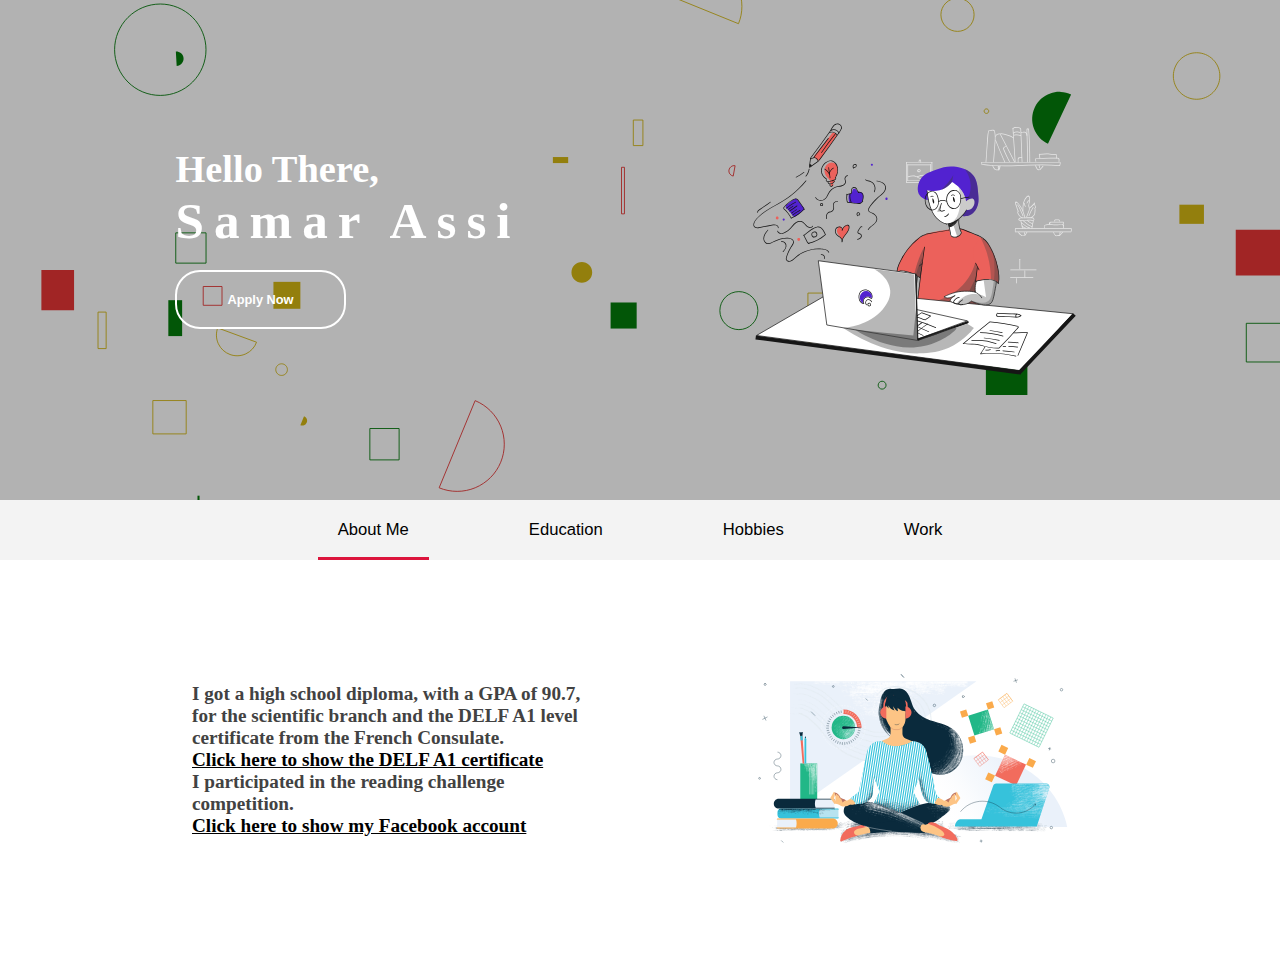
<file: index.html>
<!DOCTYPE html>
<html lang="en">
    <head>
        <title>Samar Assi</title>
        <meta charset="UTF-8">
        <meta http-equiv="X-UA-compatible" content="IE=edge">
        <meta name="viewport" content="width=device-width, initial-scale=1.0">    
        <link rel="stylesheet" href="style.css">
        <script src="app.js" defer></script>   
    </head>
    <body>
        <div class="header">
            <div class="text">
                <h1>
                    <span class="hello">Hello There,</span>
                    <br>
                    <span class="name">Samar Assi</span>
                </h1>
                <button onclick="myfunction()">Apply Now</button>
            </div>
            <img src="blogging.svg" alt="me">
        </div>

        <div class="nav">
            <button onclick="print(0)" class="border">About Me</button>
            <button onclick="print(1)">Education</button>
            <button onclick="print(2)">Hobbies</button>
            <button onclick="print(3)">Work</button>
        </div>

        <div class="about-container">
            <div class="about">
                <div class="text">
                    <p>
                    I got a high school diploma, with a GPA of 90.7,<br> for the scientific branch and the DELF A1 level certificate from the French Consulate.<br>
                   <a href="DELF.jpeg" target="_blank">Click here to show the DELF A1 certificate</a>
                   <br>
                   I participated in the reading challenge competition.
                   <br>
                   <a href="https://www.facebook.com/profile.php?id=100004781087890" target="_blank">Click here to show my Facebook account</a> 
                   </p>
                </div>
                <img src="learning.svg" alt="me">
            </div>

            <div class="about">
                <div class="text">
                    <ol>
                        <li><b>I graduated from Bedia Girls' Secondary School,<br> the scientific branch, with a GPA of 90.7 .</b></li>
                        <li><b>I entered An-Najah Nationl University to study computer science (CS) in 2019,<br> and I'm still studying it.</b></li>
                     </ol>
                </div>
                <img src="education.svg" alt="me">
            </div>

            <div class="about">
                <div class="text">
                    <ol>
                        <li>Drawing.</li>
                        <li>Reading a novels (The three musketeers , Anna Karenia).</li>
                        <li>
                           Playing sports such as:
                           <ul>
                              <li>Swimming.</li>
                              <li>Tinnes.</li>
                             </ul>
                         </li>
                    </ol>
                </div>
                <img src="hobbie.svg" alt="me">
            </div>

            <div class="about">
                <div class="text">
                    <ol>
                        <li>Still no job experience.</li>
                    </ol>
                </div>
                <img src="work.svg" alt="me">
            </div>
        </div>
    </body>
</html>
</file>
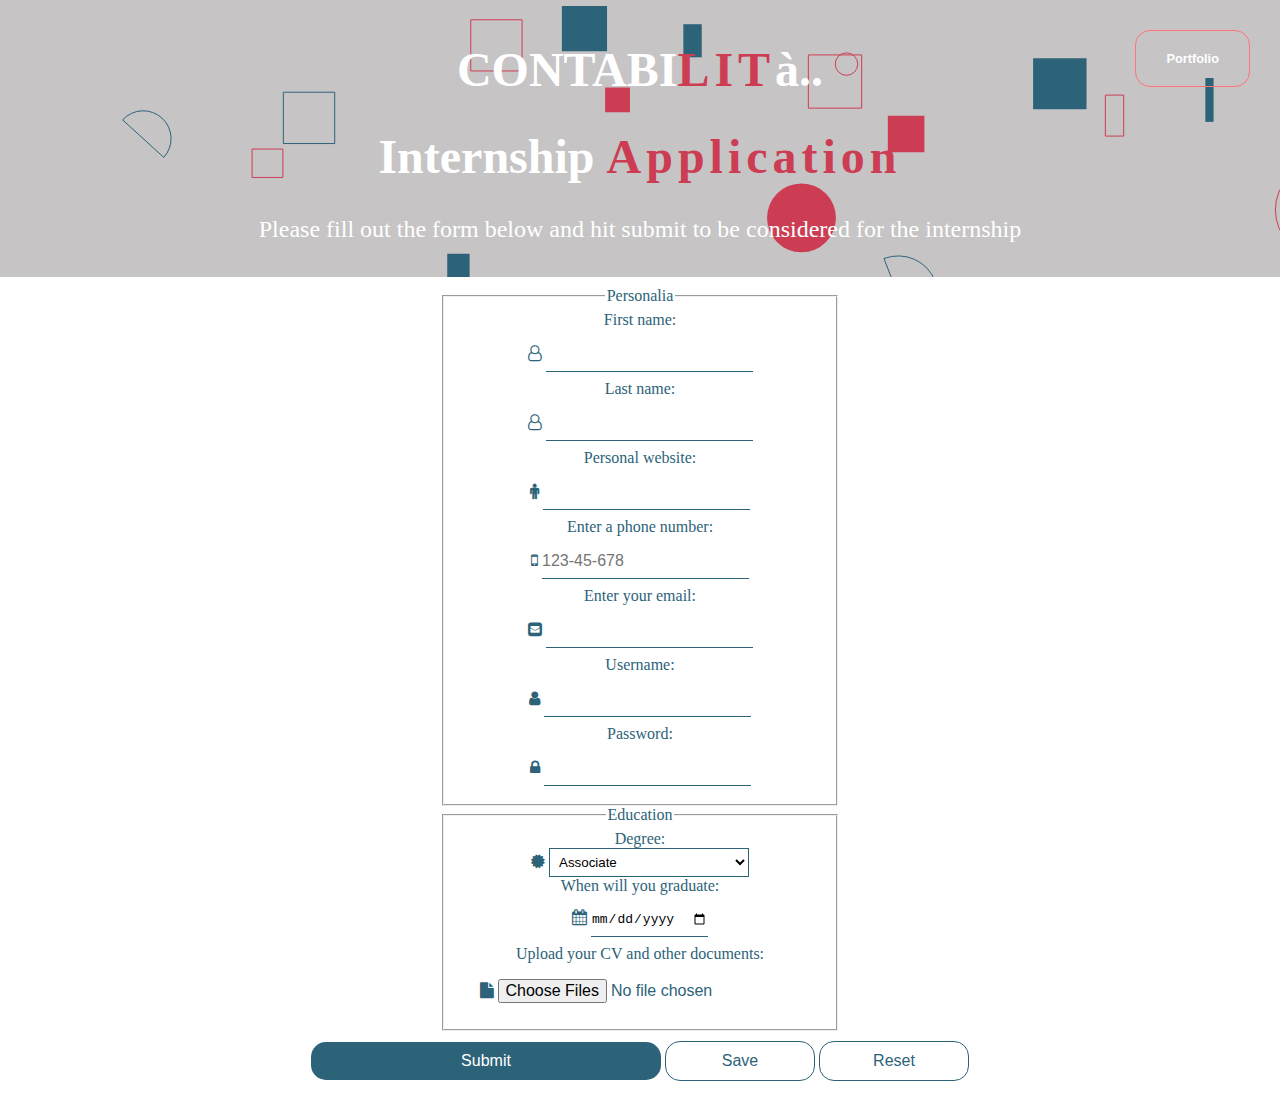
<file: form.html>
<!DOCTYPE html>
<html lang="en">
    <head>
        <title>Form</title>
        <meta charset="UTF-8">
        <meta http-equiv="X-UA-compatible" content="IE=edge">
        <meta name="viewport" content="width=device-width, initial-scale=1.0"> 
        <script src="app.js" defer></script>
        <style>
            @import url(https://maxcdn.bootstrapcdn.com/font-awesome/4.7.0/css/font-awesome.min.css);
            body{
                color:rgb(44, 99, 121);
                padding: 0;
                margin: 0;
                text-align: center;
            }
            .form{
                margin-bottom: 30px;
            }
            .red-border{
                border-bottom: 1px solid red;
            }
            .personal{
                width: 400px;
                margin: 0 auto;/*even align the form in center*/
                font-size: 100%;
                margin-top: 10px;
                margin-bottom: 10px;
            }
            .head{
                margin: 0;
                padding: 10px;
                background-image: url(Colored\ Shapes\ \(1\).svg);
                color: white;
                font-size: 150%;
            }
            span{
                color: rgb(204, 61, 83);
                letter-spacing: 5px;
            }
            fieldset input{
                border: none;
                border-bottom: 1px solid rgb(44, 99, 121);
                outline: none;
                cursor: pointer;
                overflow: hidden;
                padding: 8px 0;
                margin: 8px 0;
                font-size: 100%;
            }
            .submit{
                width: 350px;
                background-color: rgb(44, 99, 121);
                color: white;
                border: none;
                border-radius: 15px;
                padding: 10px;
                font-size: 100%;
                cursor: pointer;
                transition: .3s;
 
            }
            #save,#reseter{
                width: 150px;
                background-color: white;
                color:rgb(44, 99, 121);
                border-radius: 15px;
                border:1px solid rgb(44, 99, 121);
                padding:10px;
                font-size: 100%;
                cursor: pointer;
                transition: .3s;
            }
            #save:hover, #reseter:hover {
                background-color: rgb(44, 99, 121);
                color: white;
            }
            .submit:hover{
                background-color: rgb(20, 47, 58);
            }
            #degree{
                background-color: white;
                border-color: rgb(44, 99, 121);
                width: 200px;
                padding: 5px;
            }
            .app-page {
                position: absolute;
                top: 0;
                right: 0;
                margin: 30px;
                background-color: transparent;/*the same color of background*/
                border: none;
                font-weight: 800;
                border: 1px solid #FF7474;
                border-radius: 15px;
                padding: 20px 30px;/*padding 20px from top and bottom,padding 30px from left and right*/
                transition: .3s;/*when i pointed on the button the motion of changing button was slow*/
                cursor: pointer;
            }
            .app-page:hover {
                background-color: #FF7474;
                letter-spacing: 5px;
            }
            a {
                color: white;
                text-decoration: none;/* to delete under line to link*/
                font-size: 1vw;
            }
            @media screen and (max-width: 630px){
                body{
                color:rgb(44, 99, 121);
                padding: 0;
                margin: 0;
                text-align: center;
                }
                .personal{
                width: 100%;
                font-size: 3vw;
                }
                .head{
                font-size: 3vw;
                }
                fieldset input{
                font-size: 3vw;
                }
               .submit{
                width: 30%;
                font-size: 3vw;
                }
                #save,#reseter{
                width: 30%;
                font-size: 3vw;
                }
                #degree{
                width: 55%;
                }
                .app-page {
                    position: relative;
                    padding: 15px 20px;
                    margin-top: 0;
                }
                a {
                    font-size: 3vw;
                }
            }
        </style>
    </head>
    <body>
        <div class="head">
            <h1>CONTABI<span>LIT</span>à..</h1>
            <h1>Internship <span>Application</span></h1>
            <p>Please fill out the form below and hit submit to be considered for the internship</p>
            <button class="app-page" type="submit"><a href="../index.html">Portfolio</a></button>
 
        </div>
        <form class="form" >
            <div class="personal">
                <fieldset>
                    <legend>Personalia</legend>
                    <label for="first-name">First name:</label><br>
                    <i class="fa fa-user-o" aria-hidden="true"></i>
                    <input type="text" name="first-name" class="required"><br>

                    <label for="last-Name">Last name:</label><br>
                    <i class="fa fa-user-o" aria-hidden="true"></i>
                    <input type="text" name="last-name" class="required" readonly ><br>

                    <label for="peraonal-website">Personal website:</label><br>
                    <i class="fa fa-male" aria-hidden="true"></i>
                    <input type="url" name="personal-website" ><br>

                    <label for="Phone-number">Enter a phone number:</label><br>
                    <i class="fa fa-mobile" aria-hidden="true"></i>
                    <input type="tel" name="Phone-number" placeholder="123-45-678" ><br>
                    
                    <label for="email">Enter your email:</label><br>
                    <i class="fa fa-envelope-square" aria-hidden="true"></i>
                    <input type="email" name="email" readonly class="required" ><br>
                    <label for="username">Username:</label><br>
                    <i class="fa fa-user" aria-hidden="true"></i>
                    <input type="text" name="username" readonly class="required" ><br>
                    <label for="password">Password:</label><br>
                    <i class="fa fa-lock" aria-hidden="true"></i>
                    <input type="password" name="password" readonly class="required" ><br>
                </fieldset>
                <fieldset>
                    <legend>Education</legend>
                    <label for="degree">Degree:</label><br>
                    <i class="fa fa-certificate" aria-hidden="true"></i>
                    <select name="degree" id="degree">
                        <br>
                        <option value="associate">Associate</option>
                        <option value="bechelor">Bechelor</option>
                        <option value="masters">Masters</option>
                        <option value="ph.d">Ph.D.</option>
                        <option value="other">Other</option>
                    </select>
                    <br>
                    <label for="date">When will you graduate:</label><br>
                    <i class="fa fa-calendar" aria-hidden="true"></i>
                    <input type="date" id="date" name="date"><br>
                    <label for="file">Upload your CV and other documents:</label><br>
                    <i class="fa fa-file" aria-hidden="true"></i>
                    <input type="file" multiple name="file" style="border-bottom: none;"><br>
                </fieldset>
            </div>
            <div class="footer">
                <button type="submit" class="submit">Submit</button>
                <input type="button" value="Save" id="save">
                <input type="reset" value="Reset" id="reseter">
            </div>
        </form>
    </body>
</html>
</file>
<file: style.css>
* {
    padding: 0;
    margin: 0;
    box-sizing: border-box; 
}


.header {
    width: 100%;
    height: 500px;
    background-image: url(background0.svg);
    background-size: cover;
    background-repeat: no-repeat;
    display: flex;
    justify-content: center;
    align-items: center;
    flex-wrap: wrap;
    padding-bottom: 25px;
}

.header img {
    width: 30%;
    min-width: 30%;
    margin: 0px 100px;
}

.header .text {
    color: white;
    margin: 0px 100px;
    font-size: 1vw;
}

.hello {
    font-size: 3vw;
}

.name {
    display: block;
    font-size: 4vw;
    letter-spacing: 10px;

}

.text button {
    background-color: transparent;
    border: none;
    color: white;
    border: 2px solid white;
    padding: 20px 50px;
    margin: 20px 0px 0px;
    border-radius: 25px;
    cursor: pointer;
    font-size: 1vw;
    font-weight: 700;
    transition: .2s;
    outline: none;
}



.text button:hover {
    color: crimson;
    background-color: white;
    border-color: crimson;
    letter-spacing: 5px;
}

.about {
    width: 80%;
    margin: 0 auto;
    height: 400px;
    display: flex;
    justify-content: space-around;
    align-items: center;
    animation: fade 1s;
}

@keyframes fade {
    from {
        opacity: 0;
    }
    to {
        opacity: 1;
    }
}


.about {
    display: flex;
    flex-wrap: wrap;
}



.about .text {
    width: 40%;
    font-size: 1.5vw;
    font-weight: 700;
    color: rgb(66, 66, 66);
}

.about img {
    width: 35%;
    height: 300px;
}

.about a {
    color: black;
}

.about a:hover {
    text-decoration: none;
}

.nav {
    display: flex;
    justify-content: center;
    height: 60px;
    background-color: rgba(126, 126, 126, 0.096);
}


button {
    background-color: transparent;
    border: none;
    outline: none;
    padding: 20px;
    margin: 0px 40px;
    transition: .1s;
    font-size: 1.3vw;
    cursor: pointer;
}

button:hover {
    letter-spacing: 1px;
    border-bottom: 3px solid crimson;
}

.border {
    border-bottom: 3px solid crimson;
}   


@media screen  and (max-width: 920px) {
    .header text {
        width: 50%;
    }
    .header h1 {
        font-size: 5vw;
    }
    .hello {
        font-size: 3vw;
    }
    .name {
        font-size: 7vw;
    }
    .header button {
        font-size: 2vw;
    }
    .nav button {
        font-size: 2vw;
    }

    .about .text{
        font-size: 2.5vw;
    }
}

@media screen and (max-width: 630px) {
    .header {
        height: 400px;
    }
    .header img {
        display: none;
    }
    .header h1 {
        font-size: 5vw;
    }
    .hello {
        font-size: 7vw;
        display: inline;/*?*/
    }
    .name {
        font-size: 12vw;
    }
    .header button {
        font-size: 3vw;
        padding: 10px 20px;
    }
    .nav button {
        font-size: 4vw;
        margin: 0px 0px;
        padding: 15px;
    }
    .about {
        height: 300px;
    }
    .about img {
        width: 100%;
        height: 200px;
    }
    .about .text{
        margin-top: 20px;
        font-size: 4vw;
        width: 100%;
    }

}
</file>
